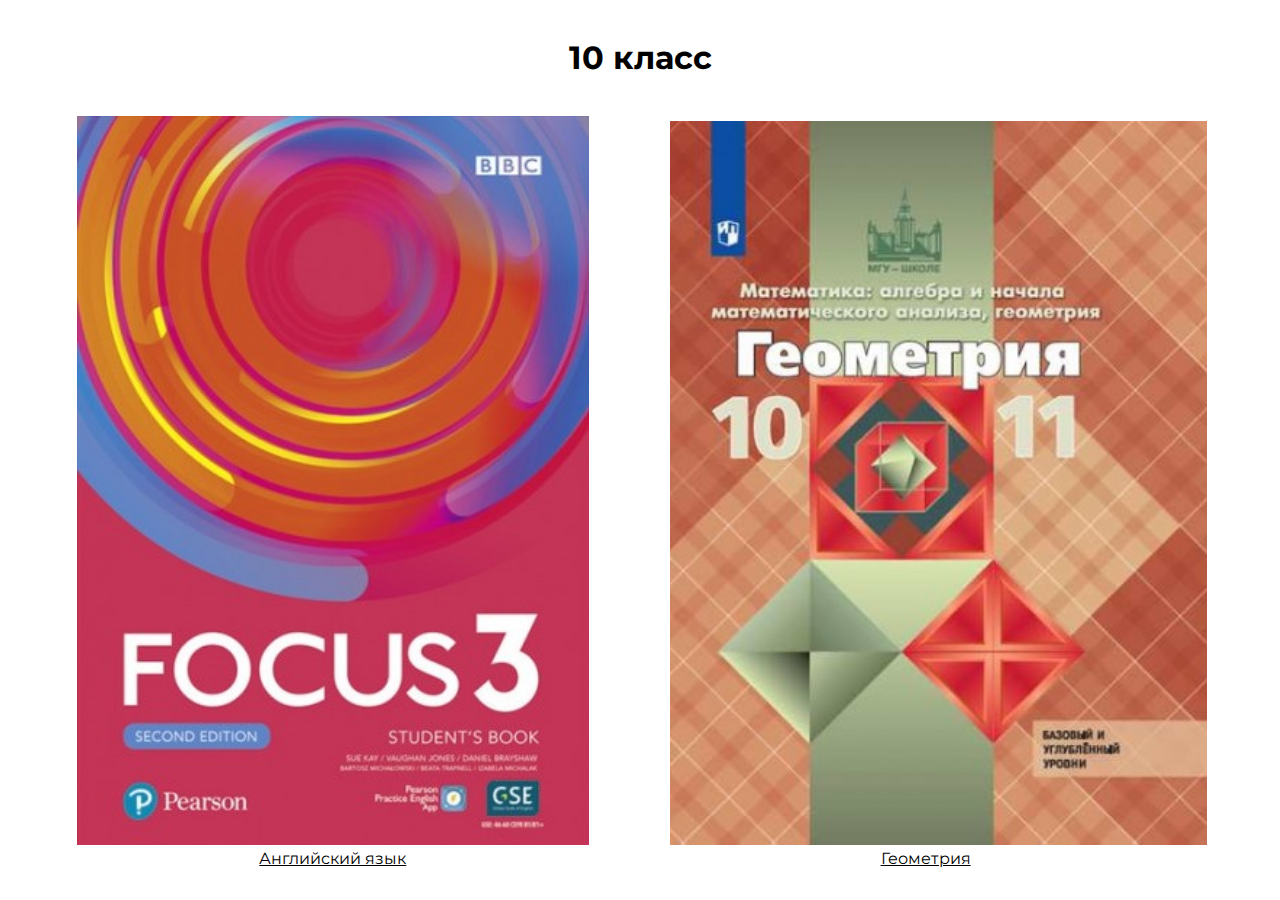
<file: index.html>
<!DOCTYPE html>
<html lang="rus">

<head>
    <meta charset="UTF-8">
    <meta name="viewport" content="width=device-width, initial-scale=1.0">
    <link rel="stylesheet" href="source/styles/style.css">
    <title>E-books</title>
</head>

<body>
    <h1>10 класс</h1>
    <div class="books_div">
        <div class="book">
            <img class="eng" src="source/img/focus.jpg" alt="english.html">
            <p><a href="english.html">Английский язык</a></p>
        </div>
        <div class="book">
            <img class="geom" src="source/img/geom.jpg" alt="english.html">
            <p><a href="geometry.html">Геометрия</a></p>
        </div>
    </div>
</body>

</html>
</file>
<file: source/styles/style.css>
@import url('https://fonts.googleapis.com/css2?family=Montserrat:wght@400;600;800&display=swap');

* {
    box-sizing: border-box;
    margin: 0 0 0 0;
    padding: 0 0 0 0;
}

html {
    scroll-behavior: smooth;
}

body {
    font-family: 'Montserrat', sans-serif;
}

h1 {
    margin-top: 3%;
    text-align: center;
}

.books_div {
    margin-top: 3%;
}

.book {
    display: inline-block;
    margin-left: 6%;
    width: 40%;
    align-items: center;
}

.eng {
    width: 100%
}

.geom {
    width: 105%
}

p {
    text-align: center;
}

a {
    color: black;
}
</file>
